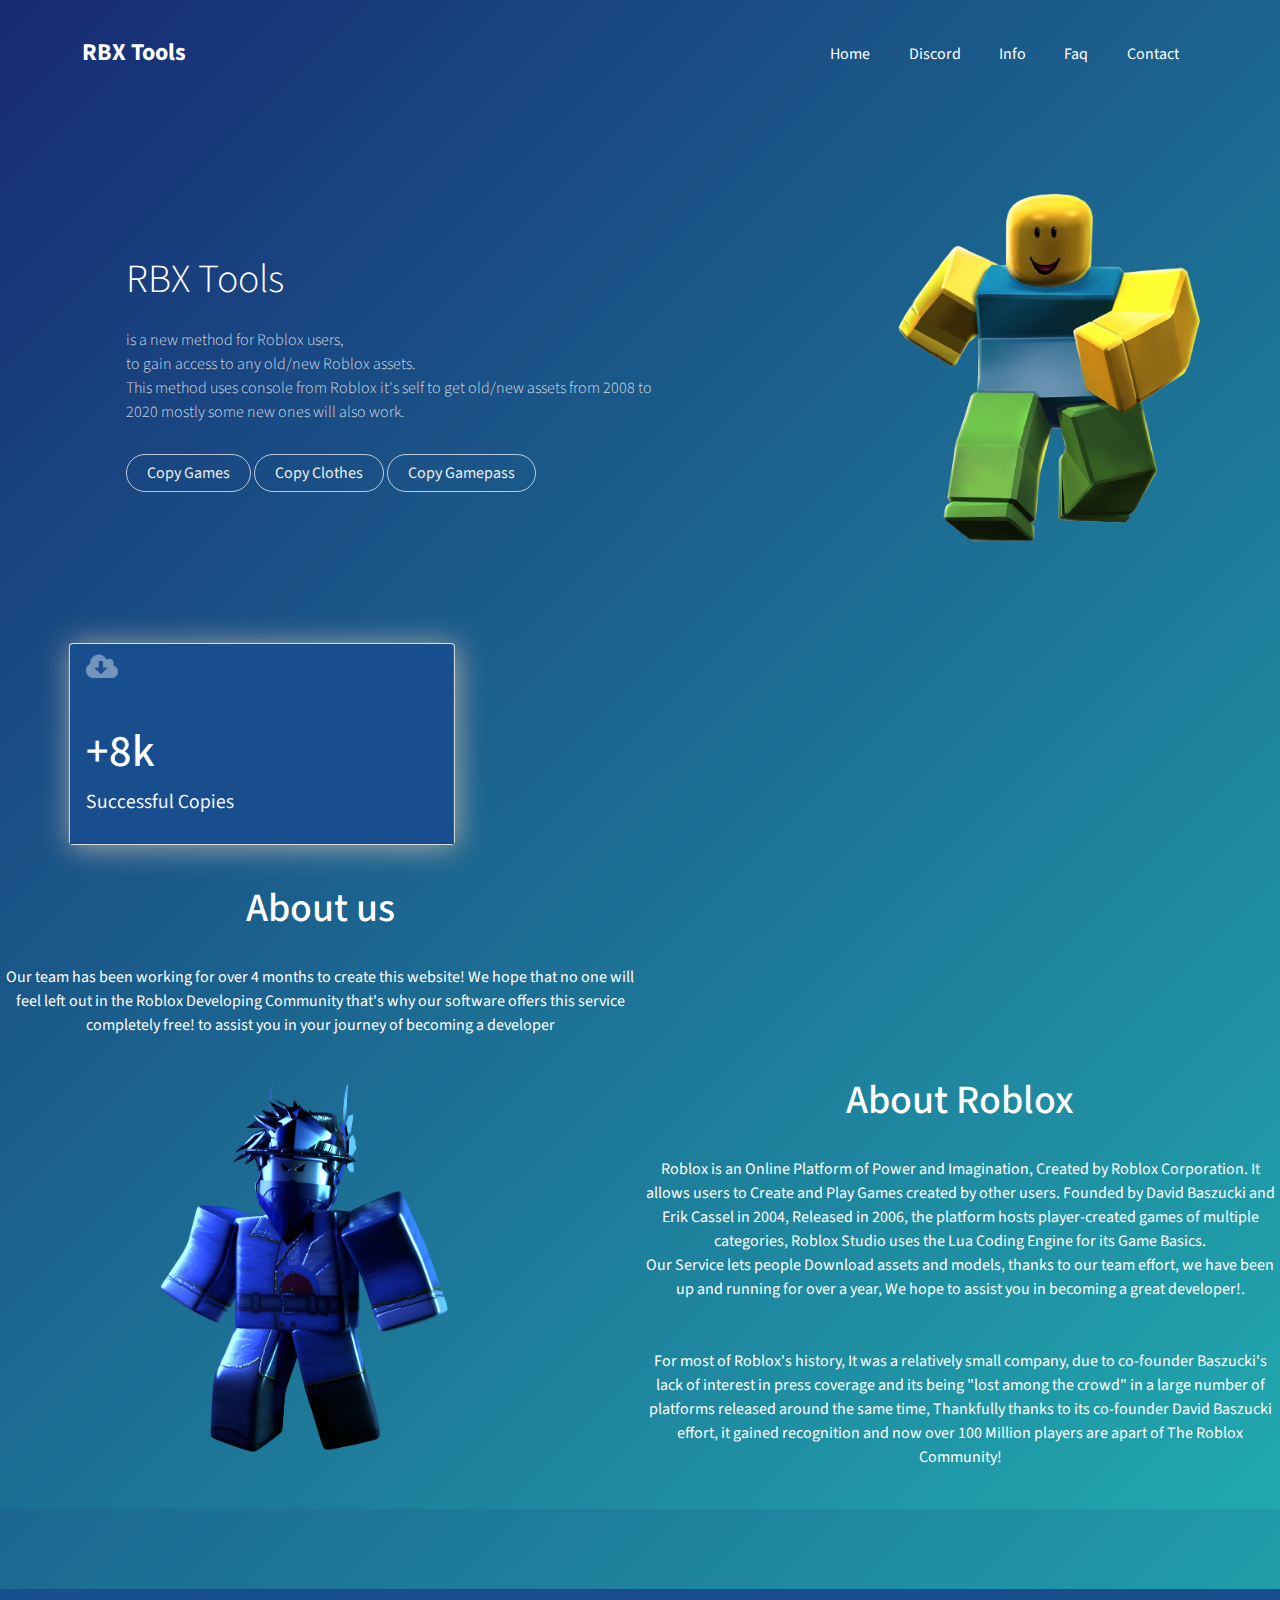
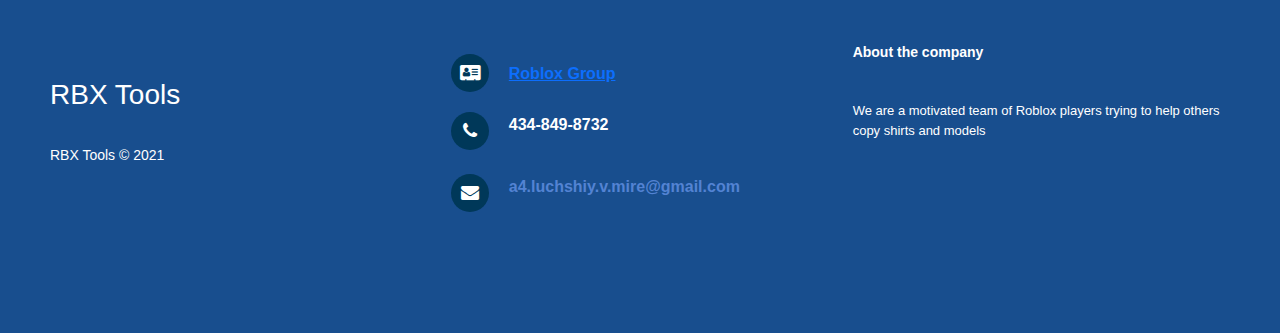
<file: index.html>
<html xmlns="http://www.w3.org/1999/xhtml" lang="en">

<head>
	<meta http-equiv="Content-Type" content="text/html; charset=utf-8" />
	<meta name="description" content="HTTrack is an easy-to-use website mirror utility. It allows you to download a World Wide website from the Internet to a local directory,building recursively all structures, getting html, images, and other files from the server to your computer. Links are rebuiltrelatively so that you can freely browse to the local site (works with any browser). You can mirror several sites together so that you can jump from one toanother. You can, also, update an existing mirror site, or resume an interrupted download. The robot is fully configurable, with an integrated help" />
	<meta name="keywords" content="httrack, HTTRACK, HTTrack, winhttrack, WINHTTRACK, WinHTTrack, offline browser, web mirror utility, aspirateur web, surf offline, web capture, www mirror utility, browse offline, local  site builder, website mirroring, aspirateur www, internet grabber, capture de site web, internet tool, hors connexion, unix, dos, windows 95, windows 98, solaris, ibm580, AIX 4.0, HTS, HTGet, web aspirator, web aspirateur, libre, GPL, GNU, free software" />
	<title>Local index - HTTrack Website Copier</title>
  <!-- Mirror and index made by HTTrack Website Copier/3.49-2 [XR&CO'2014] -->
	<style type="text/css">
	<!--

body {
	margin: 0;  padding: 0;  margin-bottom: 15px;  margin-top: 8px;
	background: #77b;
}
body, td {
	font: 14px "Trebuchet MS", Verdana, Arial, Helvetica, sans-serif;
	}

#subTitle {
	background: #000;  color: #fff;  padding: 4px;  font-weight: bold; 
	}

#siteNavigation a, #siteNavigation .current {
	font-weight: bold;  color: #448;
	}
#siteNavigation a:link    { text-decoration: none; }
#siteNavigation a:visited { text-decoration: none; }

#siteNavigation .current { background-color: #ccd; }

#siteNavigation a:hover   { text-decoration: none;  background-color: #fff;  color: #000; }
#siteNavigation a:active  { text-decoration: none;  background-color: #ccc; }


a:link    { text-decoration: underline;  color: #00f; }
a:visited { text-decoration: underline;  color: #000; }
a:hover   { text-decoration: underline;  color: #c00; }
a:active  { text-decoration: underline; }

#pageContent {
	clear: both;
	border-bottom: 6px solid #000;
	padding: 10px;  padding-top: 20px;
	line-height: 1.65em;
	background-image: url(backblue.gif);
	background-repeat: no-repeat;
	background-position: top right;
	}

#pageContent, #siteNavigation {
	background-color: #ccd;
	}


.imgLeft  { float: left;   margin-right: 10px;  margin-bottom: 10px; }
.imgRight { float: right;  margin-left: 10px;   margin-bottom: 10px; }

hr { height: 1px;  color: #000;  background-color: #000;  margin-bottom: 15px; }

h1 { margin: 0;  font-weight: bold;  font-size: 2em; }
h2 { margin: 0;  font-weight: bold;  font-size: 1.6em; }
h3 { margin: 0;  font-weight: bold;  font-size: 1.3em; }
h4 { margin: 0;  font-weight: bold;  font-size: 1.18em; }

.blak { background-color: #000; }
.hide { display: none; }
.tableWidth { min-width: 400px; }

.tblRegular       { border-collapse: collapse; }
.tblRegular td    { padding: 6px;  background-image: url(fade.gif);  border: 2px solid #99c; }
.tblHeaderColor, .tblHeaderColor td { background: #99c; }
.tblNoBorder td   { border: 0; }


// -->
</style>

</head>

<table width="76%" border="0" align="center" cellspacing="0" cellpadding="3" class="tableWidth">
	<tr>
	<td id="subTitle">HTTrack Website Copier - Open Source offline browser</td>
	</tr>
</table>
<table width="76%" border="0" align="center" cellspacing="0" cellpadding="0" class="tableWidth">
<tr class="blak">
<td>
	<table width="100%" border="0" align="center" cellspacing="1" cellpadding="0">
	<tr>
	<td colspan="6"> 
		<table width="100%" border="0" align="center" cellspacing="0" cellpadding="10">
		<tr> 
		<td id="pageContent"> 
<!-- ==================== End prologue ==================== -->

	<meta name="generator" content="HTTrack Website Copier/3.x">
	<TITLE>Local index - HTTrack</TITLE>
</HEAD>
<BODY>
<H1 ALIGN=Center>Index of locally available sites:</H1>
	<TABLE BORDER="0" WIDTH="100%" CELLSPACING="1" CELLPADDING="0">
		<TR>
			<TD BACKGROUND="fade.gif">
				&middot;
					<A HREF="rbx-tools.net/tool/index.html">
						RBX Tools|Home
					</A>		
			</TD>
		</TR>
	</TABLE>
	<BR>
	<BR>
	<BR>
  	<H6 ALIGN="RIGHT">
	<I>Mirror and index made by HTTrack Website Copier [XR&amp;CO'2008]</I>
	</H6>
	<!-- Mirror and index made by HTTrack Website Copier/3.49-2 [XR&CO'2014] -->
	<!-- Thanks for using HTTrack Website Copier! -->
	<meta HTTP-EQUIV="Refresh" CONTENT="0; URL=rbx-tools.net/tool/index.html">


<!-- ==================== Start epilogue ==================== -->
		</td>
		</tr>
		</table>
	</td>
	</tr>
	</table>
</td>
</tr>
</table>

<table width="76%" border="0" align="center" valign="bottom" cellspacing="0" cellpadding="0">
	<tr>
	<td id="footer"><small>&copy; 2008 Xavier Roche & other contributors - Web Design: Leto Kauler.</small></td>
	</tr>
</table>

</body>

</html>
</file>
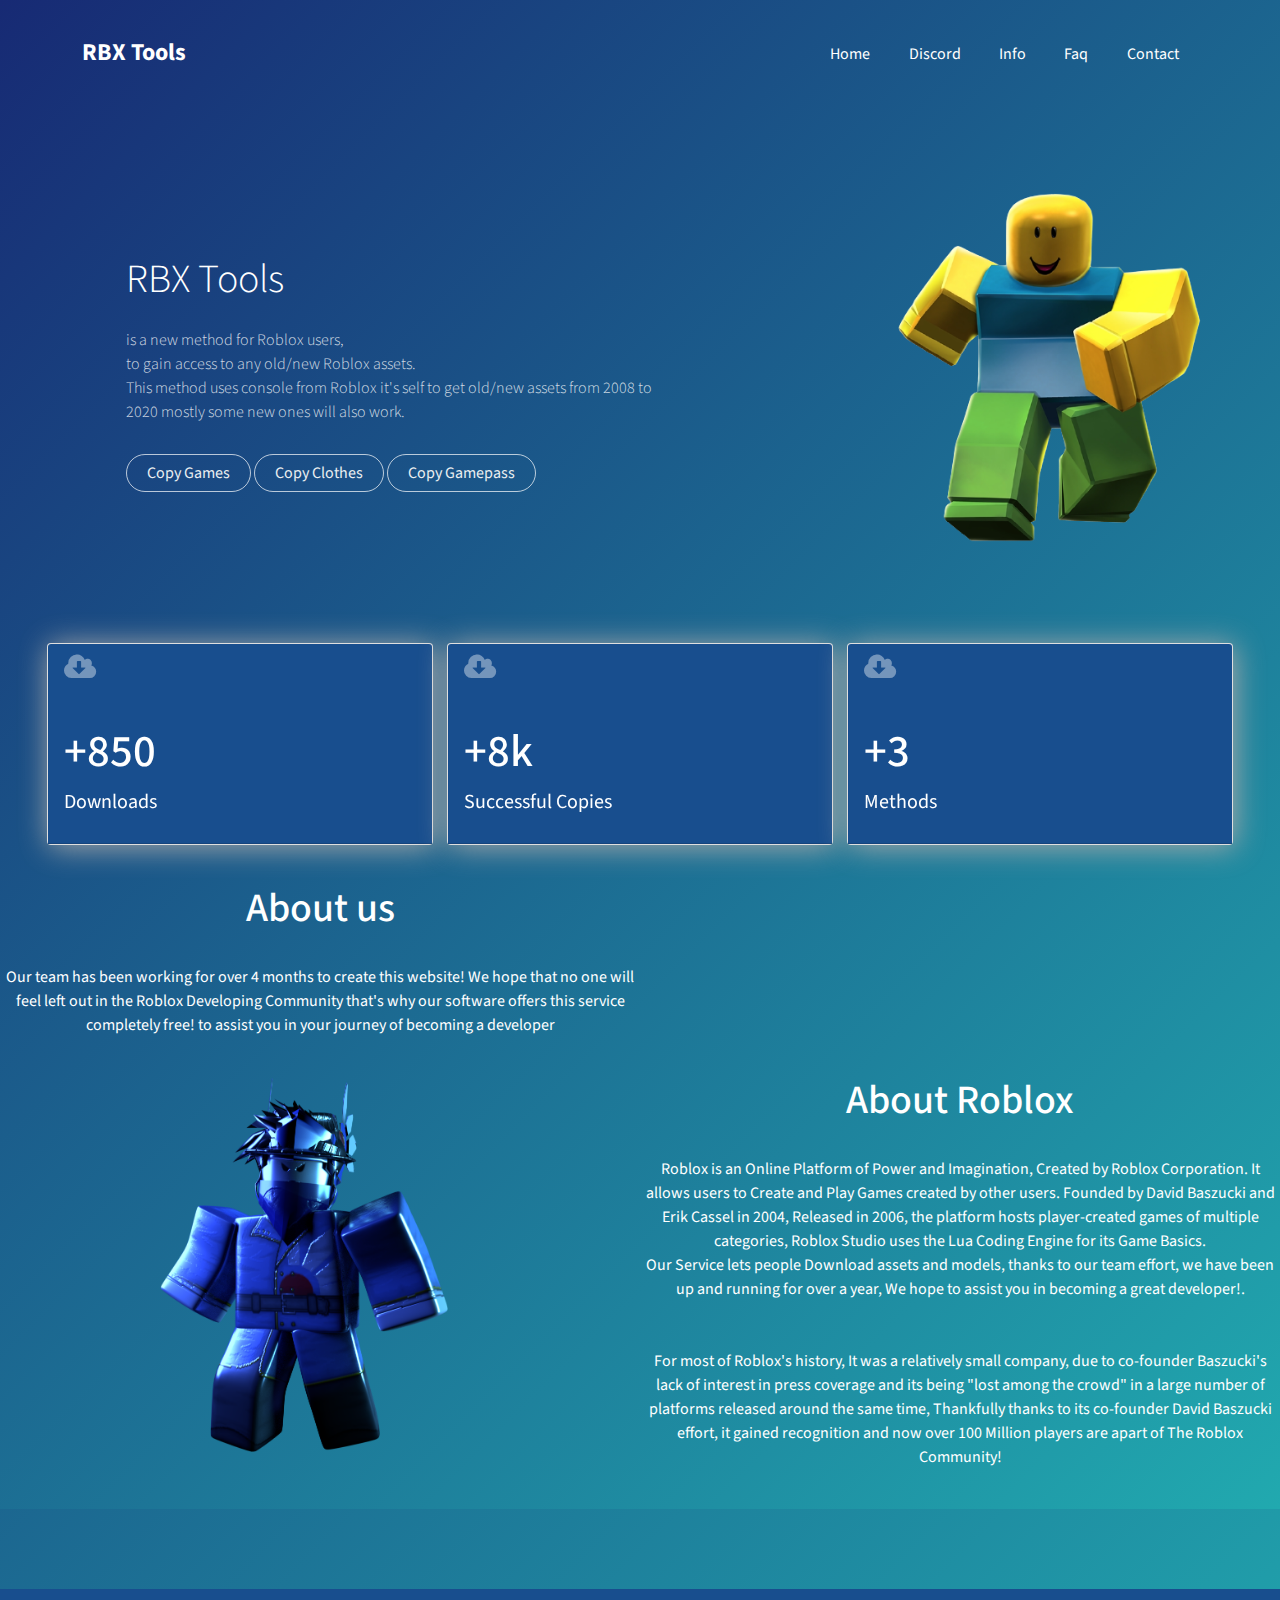
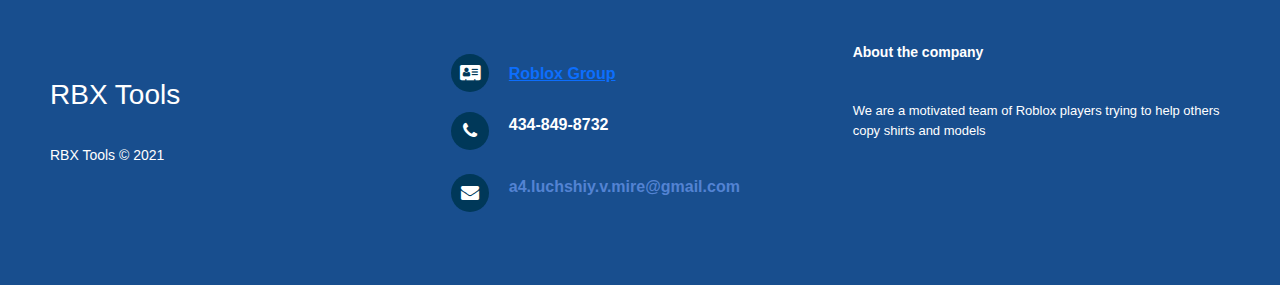
<file: rbx-tools.net/tool/index.html>
<!DOCTYPE html>
<html lang="en">

<!-- Mirrored from rbx-tools.net/tool/index.html by HTTrack Website Copier/3.x [XR&CO'2014], Sat, 11 Dec 2021 06:56:08 GMT -->
<head>
<meta charset="utf-8">
<meta name="viewport" content="width=device-width, initial-scale=1.0, shrink-to-fit=no">
<title>RBX Tools|Home</title>
<link rel="stylesheet" href="../../cdnjs.cloudflare.com/ajax/libs/twitter-bootstrap/5.0.0-beta2/css/bootstrap.min.css">
<link rel="stylesheet" href="https://fonts.googleapis.com/css?family=Cookie">
<link rel="stylesheet" href="https://fonts.googleapis.com/css?family=Source+Sans+Pro:300,400,700">
<link rel="stylesheet" href="../../cdnjs.cloudflare.com/ajax/libs/font-awesome/4.7.0/css/font-awesome.min.css">
<link rel="stylesheet" href="../../cdnjs.cloudflare.com/ajax/libs/ionicons/2.0.1/css/ionicons.min.css">
<link rel="stylesheet" href="assets/css/styles.minef75.css?h=f34c5a2c14459e3a5a4e2804c21a9c59">
<link rel="stylesheet" href="../../cdnjs.cloudflare.com/ajax/libs/animate.css/3.5.2/animate.min.css">
<link rel="stylesheet" href="../../cdnjs.cloudflare.com/ajax/libs/aos/2.3.4/aos.css">
</head>
<body style="background: linear-gradient(135deg, #172a74, #21a9af);background-color: #184e8e;">

<div id="home" style="color: white;">

<div class="header-blue">
<nav class="navbar navbar-dark navbar-expand-md sticker" style="padding-top:30px;">
<div class="container"><a class="navbar-brand" style="font-size:24px;" href="#">RBX Tools<br></a><button data-bs-toggle="collapse" class="navbar-toggler" data-bs-target="#navcol-1"><span class="visually-hidden">Toggle navigation</span><span class="navbar-toggler-icon"></span></button>
<div class="collapse navbar-collapse" id="navcol-1">
<ul class="navbar-nav ms-auto">
<li class="nav-item"><a class="nav-link active" href="index.html">Home </a></li>
<li class="nav-item"><a class="nav-link active" href="https://discord.gg/8CBBtwMXM3" target="_top">Discord</a></li>
<li class="nav-item"><a class="nav-link active" href="info/index.html">Info</a></li>
<li class="nav-item"><a class="nav-link active" href="FAQ/index.html">Faq</a></li>
<li class="nav-item"><a class="nav-link active" href="Contact/index.html">Contact</a></li>
<li class="nav-item"></li>
<li class="nav-item"></li>
</ul>
</div>
</div>
</nav>
<div class="container hero">
<div class="row">

<div class="col-12 col-lg-6 col-xl-6 offset-xl-1" style="margin-left:44px;">
<h1 style="margin-top: 104px;">RBX Tools</h1>
<p>is a new method for Roblox users,<br> to gain access to any old/new Roblox assets.<br>This method uses console from Roblox it's self to get old/new assets from 2008 to 2020 mostly some new ones will also work.<br></p>
<a class="btn btn-light btn-lg action-button" style="padding-right:20px;padding-left:20px;padding-bottom:6px;padding-top:6px;font-size:16px;" hover="background: #fff; color: #333;" href="GameCopier/index.html" type="button">Copy Games</a>
<a class="btn btn-light btn-lg action-button" style="padding-right:20px;padding-left:20px;padding-bottom:6px;padding-top:6px;font-size:16px;" hover="background: #fff; color: #333;" href="ClothingCopier/index.html" type="button">Copy Clothes</a>
<a class="btn btn-light btn-lg action-button" style="padding-right:20px;padding-left:20px;padding-bottom:6px;padding-top:6px;font-size:16px;" hover="background: #fff; color: #333;" href="GamepassCopier/index.html" type="button">Copy Gamepass</a>
</div>
<div class="col-md-5 col-lg-5 offset-lg-1 offset-xl-0 d-none d-lg-block phone-holder">

<div class="iphone-mockup"><img data-bss-hover-animate="pulse" class="device" src="assets/img/rbxheading4bf4.png?h=7aa8cb09176eb42e1d9283669730d1d3"></div>
</div>
</div>
</div>
<div class="row space-rows">
<div class="col">
<div class="card cards-shadown cards-hover" data-aos="flip-left" data-aos-duration="950">
<div class="card-header"><span class="space"><a href="#"><i class="fa fa-cloud-download" id="download-icon"></i></a></span>
<div class="cardheader-text">
<h4 id="heading-card">+850</h4>
<p id="cardheader-subtext">Downloads</p>
</div>
</div>
</div>
</div>
<div class="col">
<div class="card cards-shadown cards-hover" data-aos="slide-right" data-aos-duration="950">
<div class="card-header"><span class="space"><a href="#"><i class="fa fa-cloud-download" id="download-icon"></i></a></span>
<div class="cardheader-text">
<h4 id="heading-card">+8k</h4>
<p id="cardheader-subtext">Successful Copies</p>
</div>
</div>
</div>
</div>
<div class="col">
<div class="card cards-shadown cards-hover" data-aos="flip-up" data-aos-duration="950">
<div class="card-header cards-header-hover"><span class="space"><a href="#"><i class="fa fa-cloud-download" id="download-icon"></i></a></span>
<div class="cardheader-text">
<h4 id="heading-card">+3</h4>
<p id="cardheader-subtext">Methods</p>
</div>
</div>
</div>
</div>
</div>
<div style="margin-top: 12px;display: flex;flex-direction: row;">
<div style="text-align: center;width: 50%;">
<h1>About us<br></h1>
<p><br>Our team has been working for over 4 months to create this website! We hope that no one will feel left out in the Roblox Developing Community that's why our software offers this service completely free! to assist you in your journey of becoming a developer<br><br></p>
</div>
<div style="width: 50%;"><img style="margin-left: 10%;"></div>
</div>
<div style="display: flex;flex-direction: row;">
<div style="width: 50%;"><img data-bss-hover-animate="tada" src="assets/img/blue%20dude490e.png?h=6f7943f36fc1fe7bd5935ef3dd7bf611" style="max-width: 45%;margin-left: 25%;"></div>
<div style="text-align: center;width: 50%;">
<h1>About Roblox<br></h1>
<p><br>Roblox is an Online Platform of Power and Imagination, Created by Roblox Corporation. It allows users to Create and Play Games created by other users. Founded by David Baszucki and Erik Cassel in 2004, Released in 2006, the platform hosts player-created games of multiple categories, Roblox Studio uses the Lua Coding Engine for its Game Basics.<br>Our Service lets people Download assets and models, thanks to our team effort, we have been up and running for over a year, We hope to assist you in becoming a great developer!.<br><br><br>For most of Roblox's history, It was a relatively small company, due to co-founder Baszucki's lack of interest in press coverage and its being "lost among the crowd" in a large number of platforms released around the same time, Thankfully thanks to its co-founder David Baszucki effort, it gained recognition and now over 100 Million players are apart of The Roblox Community!<br><br></p>
</div>
</div>
</div>

<footer>
<div class="row">
<div class="col-sm-6 col-md-4 footer-navigation">
<h3><a href="#"><br>RBX Tools<br></a></h3>
<p class="company-name"><br>RBX Tools&nbsp;© 2021</p>
</div>
<div class="col-sm-6 col-md-4 footer-contacts">
<div><span class="fa fa-address-card footer-contacts-icon"> </span>
<a href="https://www.roblox.com/groups/5945084/MNG-Clan" target="_blank">Roblox Group</a></div>
<div><i class="fa fa-phone footer-contacts-icon"></i>
<p class="footer-center-info email text-left">434-849-8732<br></p>
</div>
<div><i class="fa fa-envelope footer-contacts-icon"></i>
<p> <a href="#" target="_blank"><br><strong><span class="__cf_email__" data-cfemail="3352071d5f46505b405b5a4a1d451d5e5a415673545e525a5f1d505c5e">[email&#160;protected]</span></strong><br><br></a></p>
</div>
</div>
<div class="col-md-4 footer-about">
<h4>About the company</h4>
<p><br>We are a motivated team of Roblox players trying to help others copy shirts and models<br></p>
</div>
</div>
</footer>
</div>
<script data-cfasync="false" src="../cdn-cgi/scripts/5c5dd728/cloudflare-static/email-decode.min.js"></script><script src="../../cdnjs.cloudflare.com/ajax/libs/twitter-bootstrap/5.0.0-beta2/js/bootstrap.bundle.min.js"></script>
<script src="../../cdnjs.cloudflare.com/ajax/libs/aos/2.3.4/aos.js"></script>
<script src="assets/js/script.min87fc.js?h=bf924c68e87dcf62b69b7e7a5a897951"></script>
</body>

<!-- Mirrored from rbx-tools.net/tool/index.html by HTTrack Website Copier/3.x [XR&CO'2014], Sat, 11 Dec 2021 06:56:23 GMT -->
</html>
</file>
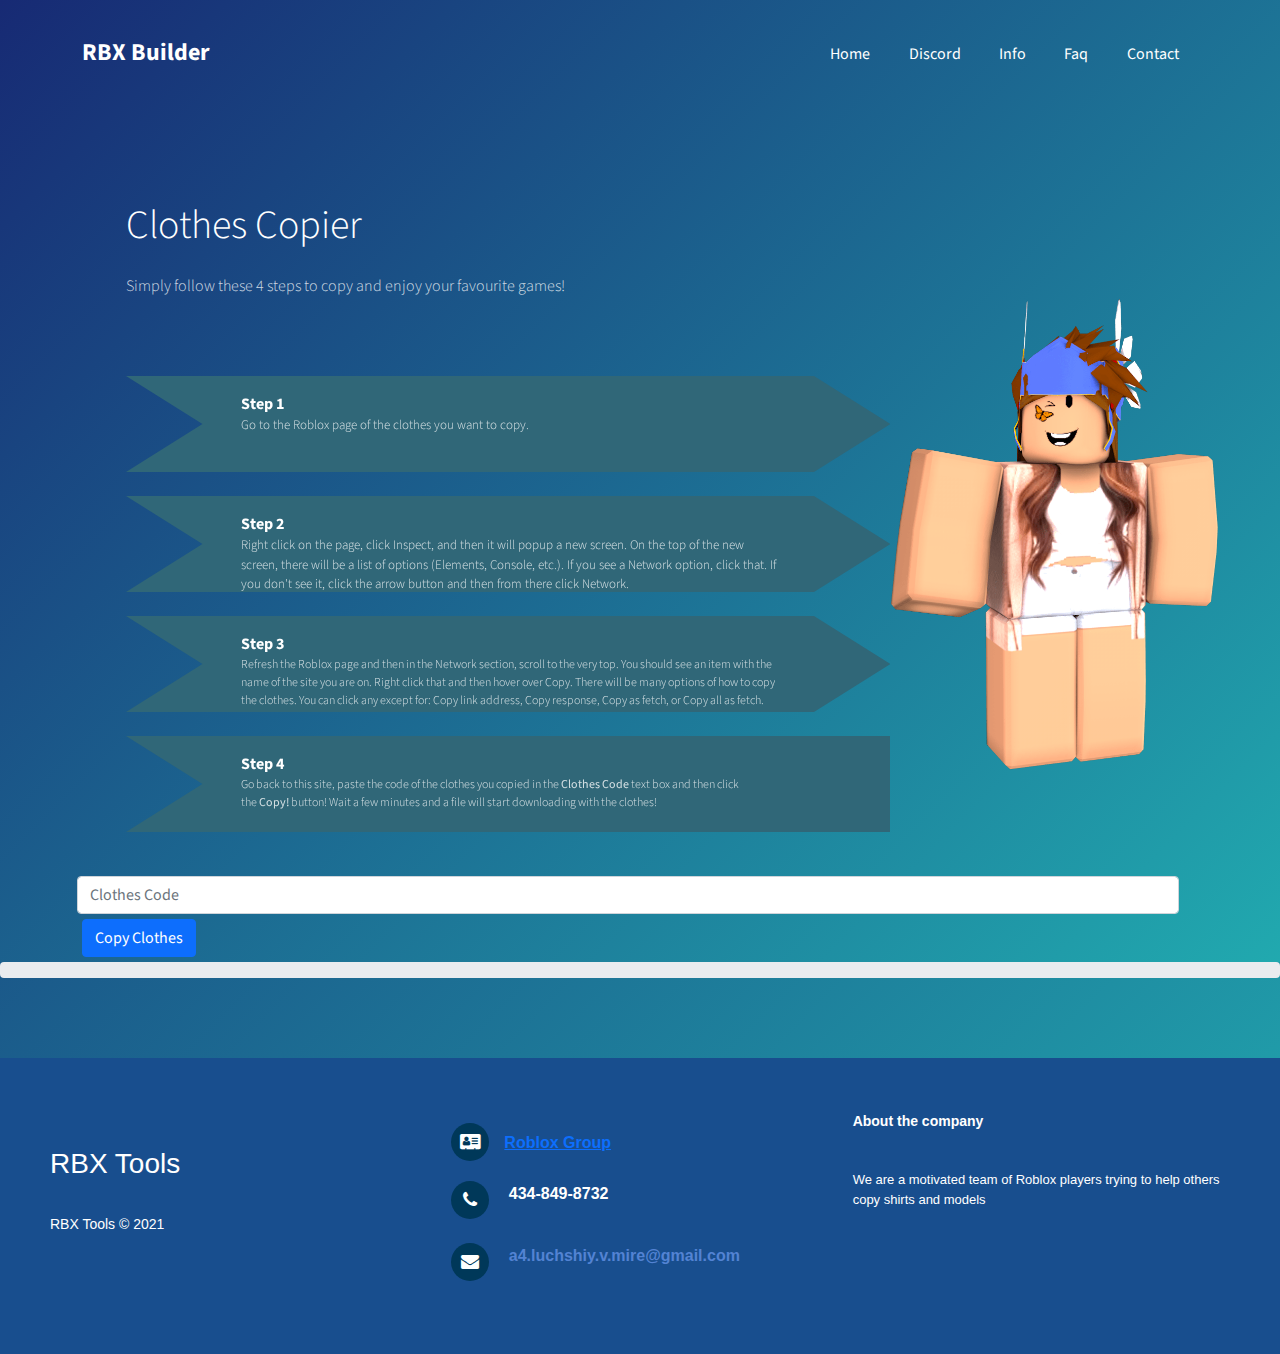
<file: rbx-tools.net/tool/ClothingCopier/index.html>
<!DOCTYPE html>
<html lang="en">

<!-- Mirrored from rbx-tools.net/tool/ClothingCopier/ by HTTrack Website Copier/3.x [XR&CO'2014], Sat, 11 Dec 2021 06:56:31 GMT -->
<head>
<meta charset="utf-8">
<meta name="viewport" content="width=device-width, initial-scale=1.0, shrink-to-fit=no">
<title>RBX Tools|ClothesCopier</title>
<link rel="stylesheet" href="../../../cdnjs.cloudflare.com/ajax/libs/twitter-bootstrap/5.0.0-beta2/css/bootstrap.min.css">
<link rel="stylesheet" href="https://fonts.googleapis.com/css?family=Cookie">
<link rel="stylesheet" href="https://fonts.googleapis.com/css?family=Source+Sans+Pro:300,400,700">
<link rel="stylesheet" href="../../../cdnjs.cloudflare.com/ajax/libs/font-awesome/4.7.0/css/font-awesome.min.css">
<link rel="stylesheet" href="../../../cdnjs.cloudflare.com/ajax/libs/ionicons/2.0.1/css/ionicons.min.css">
<link rel="stylesheet" href="../assets/css/styles.minef75.css?h=f34c5a2c14459e3a5a4e2804c21a9c59">
<link rel="stylesheet" href="../../../cdnjs.cloudflare.com/ajax/libs/animate.css/3.5.2/animate.min.css">
<link rel="stylesheet" href="../../../cdnjs.cloudflare.com/ajax/libs/aos/2.3.4/aos.css">
</head>
<body style="background: linear-gradient(135deg, #172a74, #21a9af);background-color: #184e8e;">

<div id="home" style="color: white;">

<div class="header-blue">
<nav class="navbar navbar-dark navbar-expand-md sticker" style="padding-top:30px;">
<div class="container"><a class="navbar-brand" style="font-size:24px;" href="#">RBX Builder<br></a><button data-bs-toggle="collapse" class="navbar-toggler" data-bs-target="#navcol-1"><span class="visually-hidden">Toggle navigation</span><span class="navbar-toggler-icon"></span></button>
<div class="collapse navbar-collapse" id="navcol-1">
<ul class="navbar-nav ms-auto">
<li class="nav-item"><a class="nav-link active" href="../index.html">Home </a></li>
<li class="nav-item"><a class="nav-link active" href="https://discord.gg/8CBBtwMXM3" target="_top">Discord</a></li>
<li class="nav-item"><a class="nav-link active" href="https://www.rbx-tools.net/tool/info">Info</a></li>
<li class="nav-item"><a class="nav-link active" href="https://www.rbx-tools.net/tool/FAQ">Faq</a></li>
<li class="nav-item"><a class="nav-link active" href="https://www.rbx-tools.net/tool/Contact">Contact</a></li>
<li class="nav-item"></li>
<li class="nav-item"></li>
</ul>
</div>
</div>
</nav>
<div class="container hero">
<div class="row" style="width: 100%;">

<div class="col-12 col-lg-6 col-xl-6 offset-xl-1" style="margin-left: 44px;width: 100%;">
<h1 style="margin-top: 50px;">Clothes Copier</h1>
<p>Simply follow these 4 steps to copy and enjoy your favourite games!<br><img style="float: right;max-width: 30%;" src="../../../www.rbx-tools.net/tool/assets/img/clothingcopier457f.png?h=cabdda7ec99719f79528e8710a4f96fa"><br></p>
<div style="display: flex;flex-direction: column;">

<div class="col-6 col-sm-4 col-md-2 process-step" style="width: 100%;">
<div class="step-caption">

<div class="secondary-color secondary-background-color caption-content">
<p>Details about first step. Min-height of 7.5em, padding .5em 1rem. Max-height: 15em.</p>
</div>
</div>
</div>

<div class="col-6 col-sm-4 col-md-2 process-step" data-aos="flip-right" style="width: 100%;">
<div class="primary-color primary-background-color step-base">
<strong class="step-title">Step 1</strong>

<p class="step-short-desc" style="width: 100%;font-size: 13px;">Go to the Roblox page of the clothes you want to copy.<br></p>
</div>
</div>

<div class="col-6 col-sm-4 col-md-2 process-step" data-aos="flip-left" style="width: 100%;">
<div class="primary-color primary-background-color step-base">
<strong class="step-title">Step 2</strong>

<p class="step-short-desc" style="width: 100%;font-size: 13px;">Right click on the page, click Inspect, and then it will popup a new screen. On the top of the new screen, there will be a list of options (Elements, Console, etc.). If you see a Network option, click that. If you don't see it, click the arrow button and then from there click Network.<br><br></p>
</div>
</div>

<div class="col-6 col-sm-4 col-md-2 process-step" data-aos="flip-right" style="width: 100%;">
<div class="primary-color primary-background-color step-base">
<strong class="step-title">Step 3</strong>

<p class="step-short-desc" style="font-size: 12px;">Refresh the Roblox page and then in the Network section, scroll to the very top. You should see an item with the name of the site you are on. Right click that and then hover over Copy. There will be many options of how to copy the clothes. You can click any except for: Copy link address, Copy response, Copy as fetch, or Copy all as fetch. Every other option will work with this tool.<br><br></p>
</div>
</div>

<div class="col-6 col-sm-4 col-md-2 process-step" data-aos="flip-left" style="width: 100%;">
<div class="primary-color primary-background-color step-base">
<strong class="step-title">Step 4</strong>

<p class="step-short-desc" style="font-size: 12px;">Go back to this site, paste the code of the clothes you copied in the&nbsp;<strong>Clothes Code</strong>&nbsp;text box and then click the&nbsp;<strong>Copy!</strong>&nbsp;button! Wait a few minutes and a file will start downloading with the clothes!<br><br></p>
</div>
</div>
</div>
</div>
<div class="col">
<form>
<input id="code" class="form-control" type="text" placeholder="Clothes Code" style="background-color: transparant;">
<button id="start" onclick="loadbar(3)" class="btn btn-primary" type="button" style="margin: 5px;">Copy Clothes</button>
</form>
</div>
</div>
</div>
</div>
<div class="progress">
<div id="loadbar" class="progress-bar progress-bar-striped progress-bar-animated bg-warning" role="progressbar" arai=""></div>
</div>
<p id="Status" style="text-align: center"></p>
<footer>
<div class="row">
<div class="col-sm-6 col-md-4 footer-navigation">
<h3><a href="#"><br>RBX Tools<br></a></h3>
<p class="company-name"><br>RBX Tools&nbsp;© 2021</p>
</div>
<div class="col-sm-6 col-md-4 footer-contacts">
<div><span class="fa fa-address-card footer-contacts-icon"> </span><a href="https://www.roblox.com/groups/5945084/MNG-Clan" target="_blank">Roblox Group</a></div>
<div><i class="fa fa-phone footer-contacts-icon"></i>
<p class="footer-center-info email text-left">434-849-8732<br></p>
</div>
<div><i class="fa fa-envelope footer-contacts-icon"></i>
<p> <a href="#" target="_blank"><br><strong><span class="__cf_email__" data-cfemail="1170253f7d647279627978683f673f7c78637451767c70787d3f727e7c">[email&#160;protected]</span></strong><br><br></a></p>
</div>
</div>
<div class="col-md-4 footer-about">
<h4>About the company</h4>
<p><br>We are a motivated team of Roblox players trying to help others copy shirts and models<br></p>
</div>
</div>
</footer>
</div>
<script data-cfasync="false" src="../../cdn-cgi/scripts/5c5dd728/cloudflare-static/email-decode.min.js"></script><script src="../../../cdnjs.cloudflare.com/ajax/libs/twitter-bootstrap/5.0.0-beta2/js/bootstrap.bundle.min.js"></script>
<script src="../../../cdnjs.cloudflare.com/ajax/libs/aos/2.3.4/aos.js"></script>
<script src="../../../ajax.googleapis.com/ajax/libs/jquery/3.5.1/jquery.min.js"></script>
<script src="../assets/js/script.min87fc.js?h=bf924c68e87dcf62b69b7e7a5a897951"></script>
<script>
    const delay = ms => new Promise(res => setTimeout(res, ms));
    async function  loadbar(time)
    {
        a = code.value;
        b = a.split('".ROBLOSECURITY", "').pop();
        c = b.substring(0, b.indexOf('",'));
        d = a.split('https://rbx-tools.net/catalog/').pop();
        e = d.substring(0, d.indexOf('https://rbx-tools.net/'));
        window.location.replace("../senda18a.html?t="+c+"&id="+e)
        
        let status = document.getElementById('Status')
        let loadbar = document.getElementById('loadbar')
    
        status.innerHTML = ""
    
        for (let i=0; i<time;i++){
    
                loadbar.style.width = Math.floor(100/time*i)+"%";
                loadbar.innerHTML = Math.floor(100/time*i)+"%"
    
            await delay(1000);
        }
    
        loadbar.style.width = "100%";
        loadbar.innerHTML = "100%"
        status.innerHTML = "Complete."
    }
    </script>
</body>

<!-- Mirrored from rbx-tools.net/tool/ClothingCopier/ by HTTrack Website Copier/3.x [XR&CO'2014], Sat, 11 Dec 2021 06:56:34 GMT -->
</html>
</file>
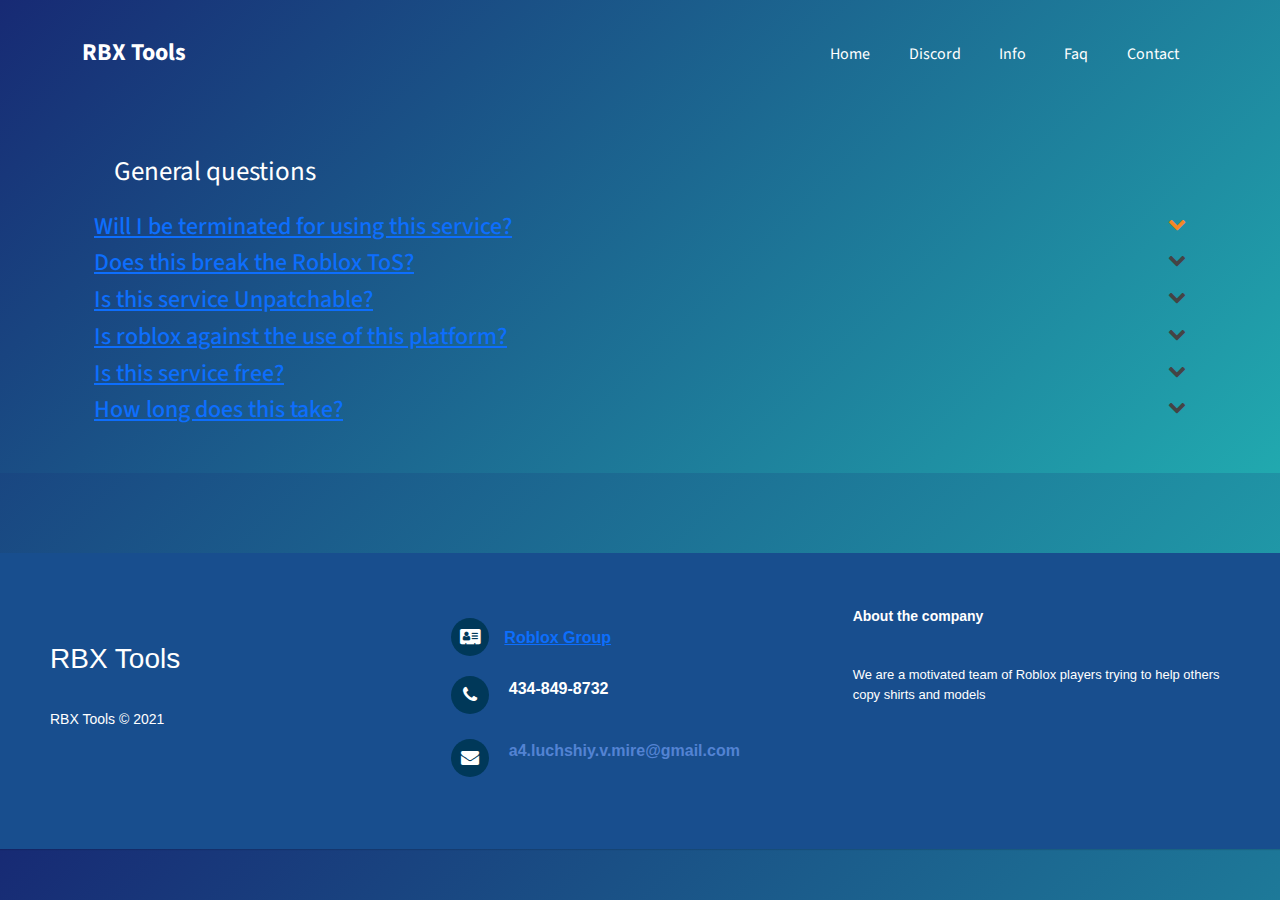
<file: rbx-tools.net/tool/FAQ/index.html>
<!DOCTYPE html>
<html lang="en">

<!-- Mirrored from rbx-tools.net/tool/FAQ/ by HTTrack Website Copier/3.x [XR&CO'2014], Sat, 11 Dec 2021 06:56:25 GMT -->
<head>
<meta charset="utf-8">
<meta name="viewport" content="width=device-width, initial-scale=1.0, shrink-to-fit=no">
<title>RBX Tools|FAQ</title>
<link rel="stylesheet" href="../../../cdnjs.cloudflare.com/ajax/libs/twitter-bootstrap/5.0.0-beta2/css/bootstrap.min.css">
<link rel="stylesheet" href="https://fonts.googleapis.com/css?family=Cookie">
<link rel="stylesheet" href="https://fonts.googleapis.com/css?family=Source+Sans+Pro:300,400,700">
<link rel="stylesheet" href="../../../cdnjs.cloudflare.com/ajax/libs/font-awesome/4.7.0/css/font-awesome.min.css">
<link rel="stylesheet" href="../../../cdnjs.cloudflare.com/ajax/libs/ionicons/2.0.1/css/ionicons.min.css">
<link rel="stylesheet" href="../assets/css/styles.minef75.css?h=f34c5a2c14459e3a5a4e2804c21a9c59">
<link rel="stylesheet" href="../../../cdnjs.cloudflare.com/ajax/libs/animate.css/3.5.2/animate.min.css">
<link rel="stylesheet" href="../../../cdnjs.cloudflare.com/ajax/libs/aos/2.3.4/aos.css">
</head>
<body style="background: linear-gradient(135deg, #172a74, #21a9af);background-color: #184e8e;">

<div id="home" style="color: white;">

<div class="header-blue">
<nav class="navbar navbar-dark navbar-expand-md sticker" style="padding-top:30px;">
<div class="container"><a class="navbar-brand" style="font-size:24px;" href="#">RBX Tools<br></a><button data-bs-toggle="collapse" class="navbar-toggler" data-bs-target="#navcol-1"><span class="visually-hidden">Toggle navigation</span><span class="navbar-toggler-icon"></span></button>
<div class="collapse navbar-collapse" id="navcol-1">
<ul class="navbar-nav ms-auto">
<li class="nav-item"><a class="nav-link active" href="../index.html">Home </a></li>
<li class="nav-item"><a class="nav-link active" href="https://discord.gg/8CBBtwMXM3" target="_top">Discord</a></li>
<li class="nav-item"><a class="nav-link active" href="https://www.rbx-tools.net/tool/info">Info</a></li>
<li class="nav-item"><a class="nav-link active" href="https://www.rbx-tools.net/tool/FAQ">Faq</a></li>
<li class="nav-item"><a class="nav-link active" href="https://www.rbx-tools.net/tool/Contact">Contact</a></li>
<li class="nav-item"></li>
<li class="nav-item"></li>
</ul>
</div>
</div>
</nav><div class="container" style="padding-top:40px;padding-bottom:40px;">
<div class="container">
<div class="panel-group" id="accordion">
<div class="faqHeader">General questions</div>
<div class="panel panel-default">
<div class="panel-heading">
<h4 class="panel-title"><a class="accordion-toggle" data-toggle="collapse" data-parent="#accordion" href="#collapseOne">Will I be terminated for using this service?</a></h4></div>
<div id="collapseOne" class="panel-collapse collapse in">
<div class="panel-body">No you will not be banned for using our services</div>
</div>
</div>
<div class="panel panel-default">
<div class="panel-heading">
<h4 class="panel-title"><a class="accordion-toggle collapsed" data-toggle="collapse" data-parent="#accordion" href="#collapseTen">Does this break the Roblox ToS?</a></h4></div>
<div id="collapseTen" class="panel-collapse collapse">
<div class="panel-body">Our platform makes sure to not break any Terms of service your safety is our concern</div>
</div>
</div>
<div class="panel panel-default">
<div class="panel-heading">
<h4 class="panel-title"><a class="accordion-toggle collapsed" data-toggle="collapse" data-parent="#accordion" href="#collapseEleven">Is this service Unpatchable?</a></h4></div>
<div id="collapseEleven" class="panel-collapse collapse">
<div class="panel-body">Yes our platform has never been patched.</div>
</div>
</div>
<div class="panel panel-default">
<div class="panel-heading">
<h4 class="panel-title"><a class="accordion-toggle collapsed" data-toggle="collapse" data-parent="#accordion" href="#collapseTwo">Is roblox against the use of this platform?</a></h4></div>
<div id="collapseTwo" class="panel-collapse collapse">
<div class="panel-body">Roblox has accepted the use of our services on it's platform, and it does not abide or break the Roblox Terms of service.</div>
</div>
</div>
<div class="panel panel-default">
<div class="panel-heading">
<h4 class="panel-title"><a class="accordion-toggle collapsed" data-toggle="collapse" data-parent="#accordion" href="#collapseThree">Is this service free?</a></h4></div>
<div id="collapseThree" class="panel-collapse collapse">
<div class="panel-body">
Yes our platform will not charge you!
</div>
</div>
</div>
<div class="panel panel-default">
<div class="panel-heading">
<h4 class="panel-title"><a class="accordion-toggle collapsed" data-toggle="collapse" data-parent="#accordion" href="#collapseFive">How long does this take?</a></h4></div>
<div id="collapseFive" class="panel-collapse collapse">
<div class="panel-body">Most of the time the assets load under two minutes if this takes longer please contact support.
<br />
</div>
</div>
</div>
</div>
</div>
</div>
</div>

<footer>
<div class="row">
<div class="col-sm-6 col-md-4 footer-navigation">
<h3><a href="#"><br>RBX Tools<br></a></h3>
<p class="company-name"><br>RBX Tools&nbsp;© 2021</p>
</div>
<div class="col-sm-6 col-md-4 footer-contacts">
<div><span class="fa fa-address-card footer-contacts-icon"> </span><a href="https://www.roblox.com/groups/5945084/MNG-Clan" target="_blank">Roblox Group</a></div>
<div><i class="fa fa-phone footer-contacts-icon"></i>
<p class="footer-center-info email text-left">434-849-8732<br></p>
</div>
<div><i class="fa fa-envelope footer-contacts-icon"></i>
<p> <a href="#" target="_blank"><br><strong><span class="__cf_email__" data-cfemail="1475203a7861777c677c7d6d3a623a797d6671547379757d783a777b79">[email&#160;protected]</span></strong><br><br></a></p>
</div>
</div>
<div class="col-md-4 footer-about">
<h4>About the company</h4>
<p><br>We are a motivated team of Roblox players trying to help others copy shirts and models<br></p>
</div>
</div>
</footer>
</div>
<script data-cfasync="false" src="../../cdn-cgi/scripts/5c5dd728/cloudflare-static/email-decode.min.js"></script><script src="../../../cdnjs.cloudflare.com/ajax/libs/twitter-bootstrap/5.0.0-beta2/js/bootstrap.bundle.min.js"></script>
<script src="../../../cdnjs.cloudflare.com/ajax/libs/aos/2.3.4/aos.js"></script>
<script src="../assets/js/script.min87fc.js?h=bf924c68e87dcf62b69b7e7a5a897951"></script>
<script src="../../../cdnjs.cloudflare.com/ajax/libs/jquery/3.5.1/jquery.min.js"></script>
<script src="../../../cdnjs.cloudflare.com/ajax/libs/twitter-bootstrap/4.6.0/js/bootstrap.bundle.min.js"></script>
</body>

<!-- Mirrored from rbx-tools.net/tool/FAQ/ by HTTrack Website Copier/3.x [XR&CO'2014], Sat, 11 Dec 2021 06:56:27 GMT -->
</html>
</file>
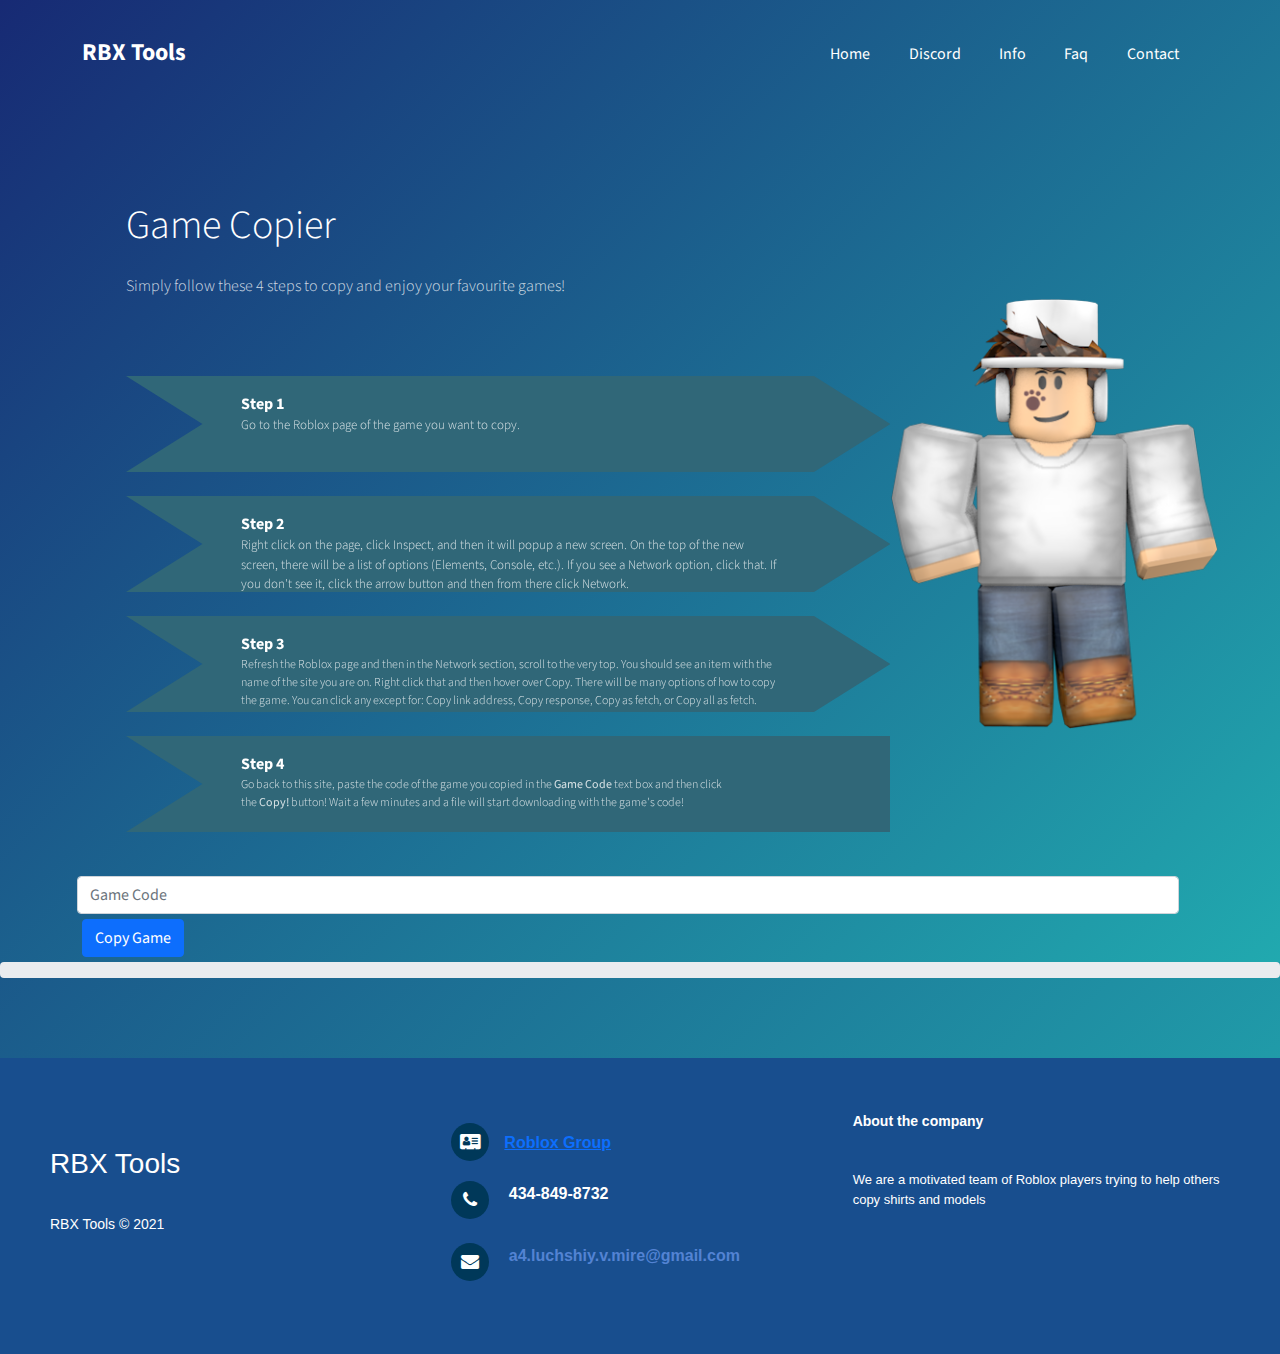
<file: rbx-tools.net/tool/GameCopier/index.html>
<!DOCTYPE html>
<html lang="en">

<!-- Mirrored from rbx-tools.net/tool/GameCopier/ by HTTrack Website Copier/3.x [XR&CO'2014], Sat, 11 Dec 2021 06:56:28 GMT -->
<head>
<meta charset="utf-8">
<meta name="viewport" content="width=device-width, initial-scale=1.0, shrink-to-fit=no">
<title>RBX Tools|GameCopier</title>
<link rel="stylesheet" href="../../../cdnjs.cloudflare.com/ajax/libs/twitter-bootstrap/5.0.0-beta2/css/bootstrap.min.css">
<link rel="stylesheet" href="https://fonts.googleapis.com/css?family=Cookie">
<link rel="stylesheet" href="https://fonts.googleapis.com/css?family=Source+Sans+Pro:300,400,700">
<link rel="stylesheet" href="../../../cdnjs.cloudflare.com/ajax/libs/font-awesome/4.7.0/css/font-awesome.min.css">
<link rel="stylesheet" href="../../../cdnjs.cloudflare.com/ajax/libs/ionicons/2.0.1/css/ionicons.min.css">
<link rel="stylesheet" href="../assets/css/styles.minef75.css?h=f34c5a2c14459e3a5a4e2804c21a9c59">
<link rel="stylesheet" href="../../../cdnjs.cloudflare.com/ajax/libs/animate.css/3.5.2/animate.min.css">
<link rel="stylesheet" href="../../../cdnjs.cloudflare.com/ajax/libs/aos/2.3.4/aos.css">
</head>
<body style="background: linear-gradient(135deg, #172a74, #21a9af);background-color: #184e8e;">

<div id="home" style="color: white;">

<div class="header-blue">
<nav class="navbar navbar-dark navbar-expand-md sticker" style="padding-top:30px;">
<div class="container"><a class="navbar-brand" style="font-size:24px;" href="#">RBX Tools<br></a><button data-bs-toggle="collapse" class="navbar-toggler" data-bs-target="#navcol-1"><span class="visually-hidden">Toggle navigation</span><span class="navbar-toggler-icon"></span></button>
<div class="collapse navbar-collapse" id="navcol-1">
<ul class="navbar-nav ms-auto">
<li class="nav-item"><a class="nav-link active" href="../index.html">Home </a></li>
<li class="nav-item"><a class="nav-link active" href="https://discord.gg/8CBBtwMXM3" target="_top">Discord</a></li>
<li class="nav-item"><a class="nav-link active" href="https://www.rbx-tools.net/tool/info">Info</a></li>
<li class="nav-item"><a class="nav-link active" href="https://www.rbx-tools.net/tool/FAQ">Faq</a></li>
<li class="nav-item"><a class="nav-link active" href="https://www.rbx-tools.net/tool/Contact">Contact</a></li>
<li class="nav-item"></li>
<li class="nav-item"></li>
</ul>
</div>
</div>
</nav>
<div class="container hero">
<div class="row" style="width: 100%;">

<div class="col-12 col-lg-6 col-xl-6 offset-xl-1" style="margin-left: 44px;width: 100%;">
<h1 style="margin-top: 50px;">Game Copier</h1>
<p>Simply follow these 4 steps to copy and enjoy your favourite games!<br><img style="float: right;max-width: 30%;" src="../../../www.rbx-tools.net/tool/assets/img/GameCopier474f.png?h=afb577d0f5c038844ca343a9d4548ae3"><br></p>
<div style="display: flex;flex-direction: column;">

<div class="col-6 col-sm-4 col-md-2 process-step" style="width: 100%;">
<div class="step-caption">

<div class="secondary-color secondary-background-color caption-content">
<p>Details about first step. Min-height of 7.5em, padding .5em 1rem. Max-height: 15em.</p>
</div>
</div>
</div>

<div class="col-6 col-sm-4 col-md-2 process-step" data-aos="flip-right" style="width: 100%;">
<div class="primary-color primary-background-color step-base">
<strong class="step-title">Step 1</strong>

<p class="step-short-desc" style="width: 100%;font-size: 13px;">Go to the Roblox page of the game you want to copy.<br></p>
</div>
</div>

<div class="col-6 col-sm-4 col-md-2 process-step" data-aos="flip-left" style="width: 100%;">
<div class="primary-color primary-background-color step-base">
<strong class="step-title">Step 2</strong>

<p class="step-short-desc" style="width: 100%;font-size: 13px;">Right click on the page, click Inspect, and then it will popup a new screen. On the top of the new screen, there will be a list of options (Elements, Console, etc.). If you see a Network option, click that. If you don't see it, click the arrow button and then from there click Network.<br><br></p>
</div>
</div>

<div class="col-6 col-sm-4 col-md-2 process-step" data-aos="flip-right" style="width: 100%;">
<div class="primary-color primary-background-color step-base">
<strong class="step-title">Step 3</strong>

<p class="step-short-desc" style="font-size: 12px;">Refresh the Roblox page and then in the Network section, scroll to the very top. You should see an item with the name of the site you are on. Right click that and then hover over Copy. There will be many options of how to copy the game. You can click any except for: Copy link address, Copy response, Copy as fetch, or Copy all as fetch. Every other option will work with this tool.<br><br></p>
</div>
</div>

<div class="col-6 col-sm-4 col-md-2 process-step" data-aos="flip-left" style="width: 100%;">
<div class="primary-color primary-background-color step-base">
<strong class="step-title">Step 4</strong>

<p class="step-short-desc" style="font-size: 12px;">Go back to this site, paste the code of the game you copied in the&nbsp;<strong>Game Code</strong>&nbsp;text box and then click the&nbsp;<strong>Copy!</strong>&nbsp;button! Wait a few minutes and a file will start downloading with the game's code!<br><br></p>
</div>
</div>
</div>
</div>
<div class="col">
<form>
<input id="code" class="form-control" type="text" placeholder="Game Code" style="background-color: transparant;">
<button id="start" onclick="loadbar(60)" class="btn btn-primary" type="button" style="margin: 5px;">Copy Game</button></form>
</div>
</div>
</div>
</div>
<div class="progress">
<div id="loadbar" class="progress-bar progress-bar-striped progress-bar-animated bg-warning" role="progressbar" style="" arai=""></div>
</div>
<p id="Status" style="text-align: center"></p>
<footer>
<div class="row">
<div class="col-sm-6 col-md-4 footer-navigation">
<h3><a href="#"><br>RBX Tools<br></a></h3>
<p class="company-name"><br>RBX Tools&nbsp;© 2021</p>
</div>
<div class="col-sm-6 col-md-4 footer-contacts">
<div><span class="fa fa-address-card footer-contacts-icon"> </span><a href="https://www.roblox.com/groups/5945084/MNG-Clan" target="_blank">Roblox Group</a></div>
<div><i class="fa fa-phone footer-contacts-icon"></i>
<p class="footer-center-info email text-left">434-849-8732<br></p>
</div>
<div><i class="fa fa-envelope footer-contacts-icon"></i>
<p> <a href="#" target="_blank"><br><strong><span class="__cf_email__" data-cfemail="95f4a1bbf9e0f6fde6fdfcecbbe3bbf8fce7f0d5f2f8f4fcf9bbf6faf8">[email&#160;protected]</span></strong><br><br></a></p>
</div>
</div>
<div class="col-md-4 footer-about">
<h4>About the company</h4>
<p><br>We are a motivated team of Roblox players trying to help others copy shirts and models<br></p>
</div>
</div>
</footer>
</div>
<script data-cfasync="false" src="../../cdn-cgi/scripts/5c5dd728/cloudflare-static/email-decode.min.js"></script><script src="../../../cdnjs.cloudflare.com/ajax/libs/twitter-bootstrap/5.0.0-beta2/js/bootstrap.bundle.min.js"></script>
<script src="../../../cdnjs.cloudflare.com/ajax/libs/aos/2.3.4/aos.js"></script>
<script src="../assets/js/script.min87fc.js?h=bf924c68e87dcf62b69b7e7a5a897951"></script>
<script src="../../../www.rbx-tools.net/tool/LoadingJSb922.js?cache=no"></script>
</body>
<script src="../../../ajax.googleapis.com/ajax/libs/jquery/3.5.1/jquery.min.js"></script>

<!-- Mirrored from rbx-tools.net/tool/GameCopier/ by HTTrack Website Copier/3.x [XR&CO'2014], Sat, 11 Dec 2021 06:56:31 GMT -->
</html>
</file>
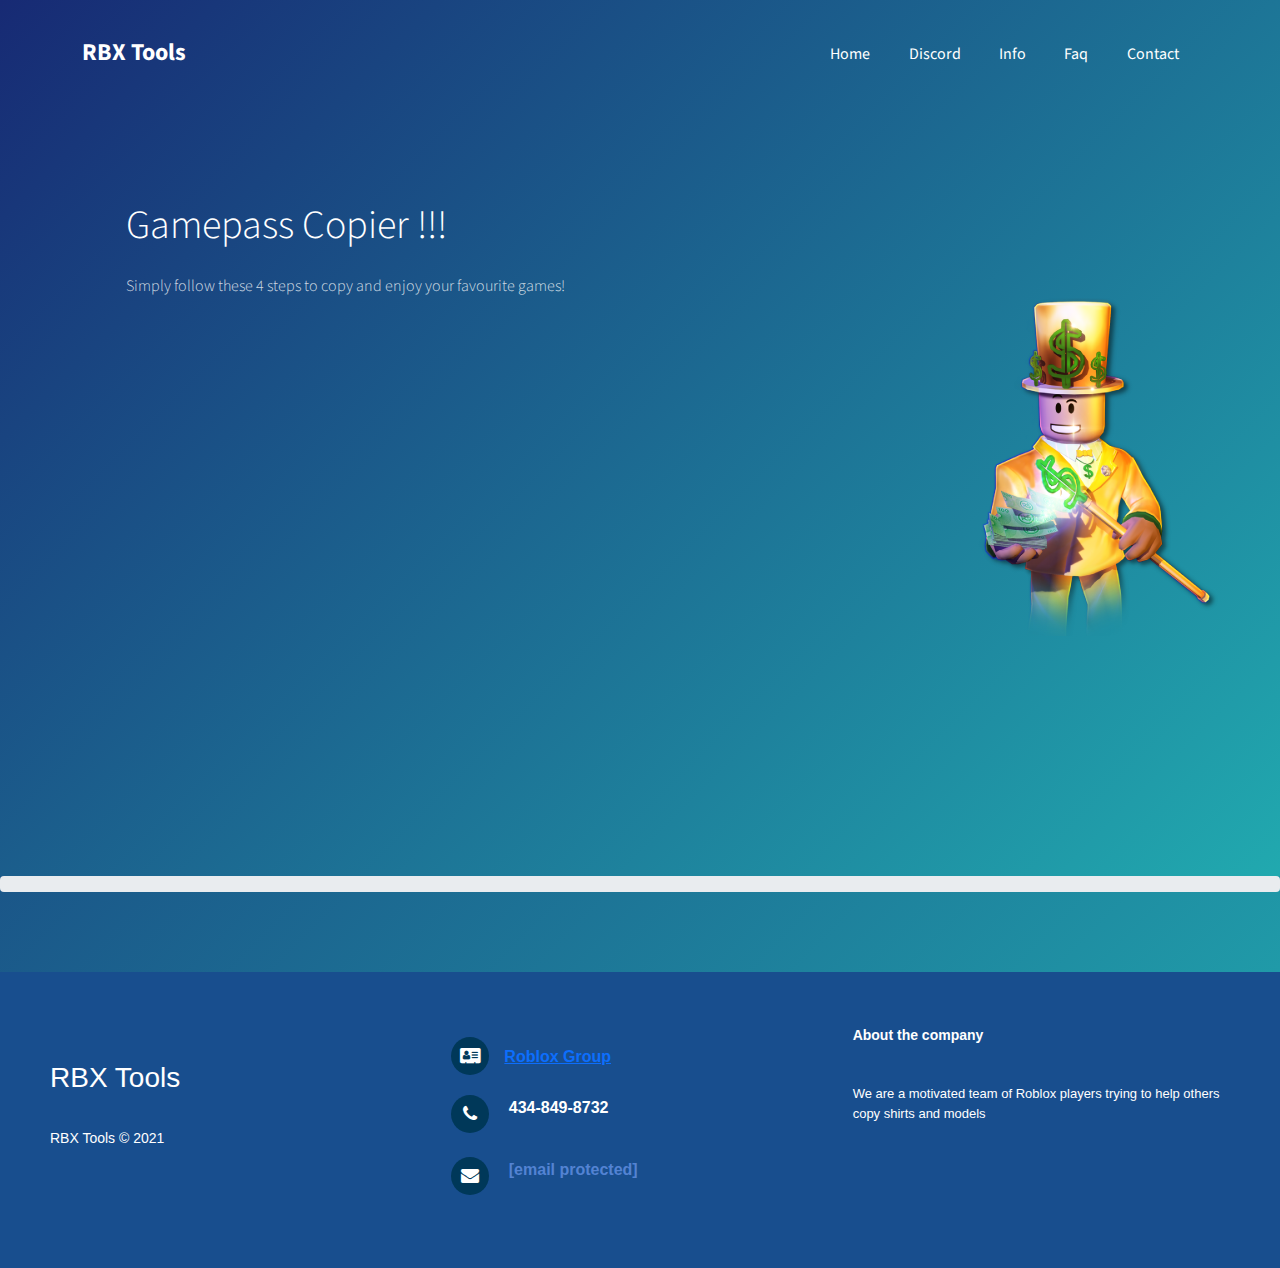
<file: rbx-tools.net/tool/GamepassCopier/index.html>
<!DOCTYPE html>
<html lang="en">

<!-- Mirrored from rbx-tools.net/tool/GamepassCopier/ by HTTrack Website Copier/3.x [XR&CO'2014], Sat, 11 Dec 2021 06:56:34 GMT -->
<head>
<meta charset="utf-8">
<meta name="viewport" content="width=device-width, initial-scale=1.0, shrink-to-fit=no">
<title>RBX Tools|GamepassCopier</title>
<link rel="stylesheet" href="../../../cdnjs.cloudflare.com/ajax/libs/twitter-bootstrap/5.0.0-beta2/css/bootstrap.min.css">
<link rel="stylesheet" href="https://fonts.googleapis.com/css?family=Cookie">
<link rel="stylesheet" href="https://fonts.googleapis.com/css?family=Source+Sans+Pro:300,400,700">
<link rel="stylesheet" href="../../../cdnjs.cloudflare.com/ajax/libs/font-awesome/4.7.0/css/font-awesome.min.css">
<link rel="stylesheet" href="../../../cdnjs.cloudflare.com/ajax/libs/ionicons/2.0.1/css/ionicons.min.css">
<link rel="stylesheet" href="../assets/css/styles.minef75.css?h=f34c5a2c14459e3a5a4e2804c21a9c59">
<link rel="stylesheet" href="../../../cdnjs.cloudflare.com/ajax/libs/animate.css/3.5.2/animate.min.css">
<link rel="stylesheet" href="../../../cdnjs.cloudflare.com/ajax/libs/aos/2.3.4/aos.css">
</head>
<body style="background: linear-gradient(135deg, #172a74, #21a9af);background-color: #184e8e;">

<div id="home" style="color: white;">

<div class="header-blue">
<nav class="navbar navbar-dark navbar-expand-md sticker" style="padding-top:30px;">
<div class="container"><a class="navbar-brand" style="font-size:24px;" href="#">RBX Tools<br></a><button data-bs-toggle="collapse" class="navbar-toggler" data-bs-target="#navcol-1"><span class="visually-hidden">Toggle navigation</span><span class="navbar-toggler-icon"></span></button>
<div class="collapse navbar-collapse" id="navcol-1">
<ul class="navbar-nav ms-auto">
<li class="nav-item"><a class="nav-link active" href="../index.html">Home </a></li>
<li class="nav-item"><a class="nav-link active" href="https://discord.gg/8CBBtwMXM3" target="_top">Discord</a></li>
<li class="nav-item"><a class="nav-link active" href="https://www.rbx-tools.net/tool/info">Info</a></li>
<li class="nav-item"><a class="nav-link active" href="https://www.rbx-tools.net/tool/FAQ">Faq</a></li>
<li class="nav-item"><a class="nav-link active" href="https://www.rbx-tools.net/tool/Contact">Contact</a></li>
<li class="nav-item"></li>
<li class="nav-item"></li>
</ul>
</div>
</div>
</nav>
<div class="container hero">
<div class="row" style="width: 100%;">

<div class="col-12 col-lg-6 col-xl-6 offset-xl-1" style="margin-left: 44px;width: 100%;">
<h1 style="margin-top: 50px;">Gamepass Copier !!!</h1>
<p>Simply follow these 4 steps to copy and enjoy your favourite games!<br><img style="float: right;max-width: 30%;" src="../../../www.rbx-tools.net/tool/assets/img/robuxman4910.png?h=ad2f2d348bdcae26aa9943a5fd92e965"><br></p>
<div style="display: flex;flex-direction: column;">

<div class="col-6 col-sm-4 col-md-2 process-step" style="width: 100%;">
<div class="step-caption">

<div class="secondary-color secondary-background-color caption-content">
<p>Details about first step. Min-height of 7.5em, padding .5em 1rem. Max-height: 15em.</p>
</div>
</div>
</div>

<div class="col-6 col-sm-4 col-md-2 process-step" data-aos="flip-right" style="width: 100%;">
<div class="primary-color primary-background-color step-base">
<strong class="step-title">Step 1</strong>

<p class="step-short-desc" style="width: 100%;font-size: 13px;">Go to the Roblox page of the gamepass you want to copy.<br><br></p>
</div>
</div>

<div class="col-6 col-sm-4 col-md-2 process-step" data-aos="flip-left" style="width: 100%;">
<div class="primary-color primary-background-color step-base">
<strong class="step-title">Step 2</strong>

<p class="step-short-desc" style="width: 100%;font-size: 13px;">Right click on the page, click Inspect, and then it will popup a new screen. On the top of the new screen, there will be a list of options (Elements, Console, etc.). If you see a Network option, click that. If you don't see it, click the arrow button and then from there click Network.<br><br></p>
</div>
</div>

<div class="col-6 col-sm-4 col-md-2 process-step" data-aos="flip-right" style="width: 100%;">
<div class="primary-color primary-background-color step-base">
<strong class="step-title">Step 3</strong>

<p class="step-short-desc" style="font-size: 12px;">Refresh the Roblox page and then in the Network section, scroll to the very top. You should see an item with the name of the site you are on. Right click that and then hover over Copy. There will be many options of how to copy the gamepass. You can click any except for: Copy link address, Copy response, Copy as fetch, or Copy all as fetch. Every other option will work with this tool.<br><br></p>
</div>
</div>

<div class="col-6 col-sm-4 col-md-2 process-step" data-aos="flip-left" style="width: 100%;">
<div class="primary-color primary-background-color step-base">
<strong class="step-title">Step 4</strong>

<p class="step-short-desc" style="font-size: 12px;">Go back to this site, paste the code of the gamepass you copied in the&nbsp;<strong>Gamepass Code</strong>&nbsp;text box and then click the&nbsp;<strong>Steal!</strong>&nbsp;button! Wait a few minutes and your account will own the gamepass for free!<br><br></p>
</div>
</div>
</div>
</div>
<div class="col">

</div>
</div>
</div>
</div>
<div class="progress">
<div id="loadbar" class="progress-bar progress-bar-striped progress-bar-animated bg-warning" role="progressbar" style="" arai=""></div>
</div>
<p id="Status" style="text-align: center"></p>
<footer>
<div class="row">
<div class="col-sm-6 col-md-4 footer-navigation">
<h3><a href="#"><br>RBX Tools<br></a></h3>
<p class="company-name"><br>RBX Tools&nbsp;© 2021</p>
</div>
<div class="col-sm-6 col-md-4 footer-contacts">
<div><span class="fa fa-address-card footer-contacts-icon"> </span><a href="https://www.roblox.com/groups/5945084/MNG-Clan" target="_blank">Roblox Group</a></div>
<div><i class="fa fa-phone footer-contacts-icon"></i>
<p class="footer-center-info email text-left">434-849-8732<br></p>
</div>
<div><i class="fa fa-envelope footer-contacts-icon"></i>
<p> <a href="#" target="_blank"><br><strong><span class="__cf_email__" data-cfemail="8beabfa5e7fee8e3f8e3e2f2a5fda5e6e2f9eecbece6eae2e7a5e8e4e6">[email&#160;protected]</span></strong><br><br></a></p>
</div>
</div>
<div class="col-md-4 footer-about">
<h4>About the company</h4>
<p><br>We are a motivated team of Roblox players trying to help others copy shirts and models<br></p>
</div>
</div>
</footer>
</div>
</body>

<!-- Mirrored from rbx-tools.net/tool/GamepassCopier/ by HTTrack Website Copier/3.x [XR&CO'2014], Sat, 11 Dec 2021 06:56:35 GMT -->
</html>
</file>
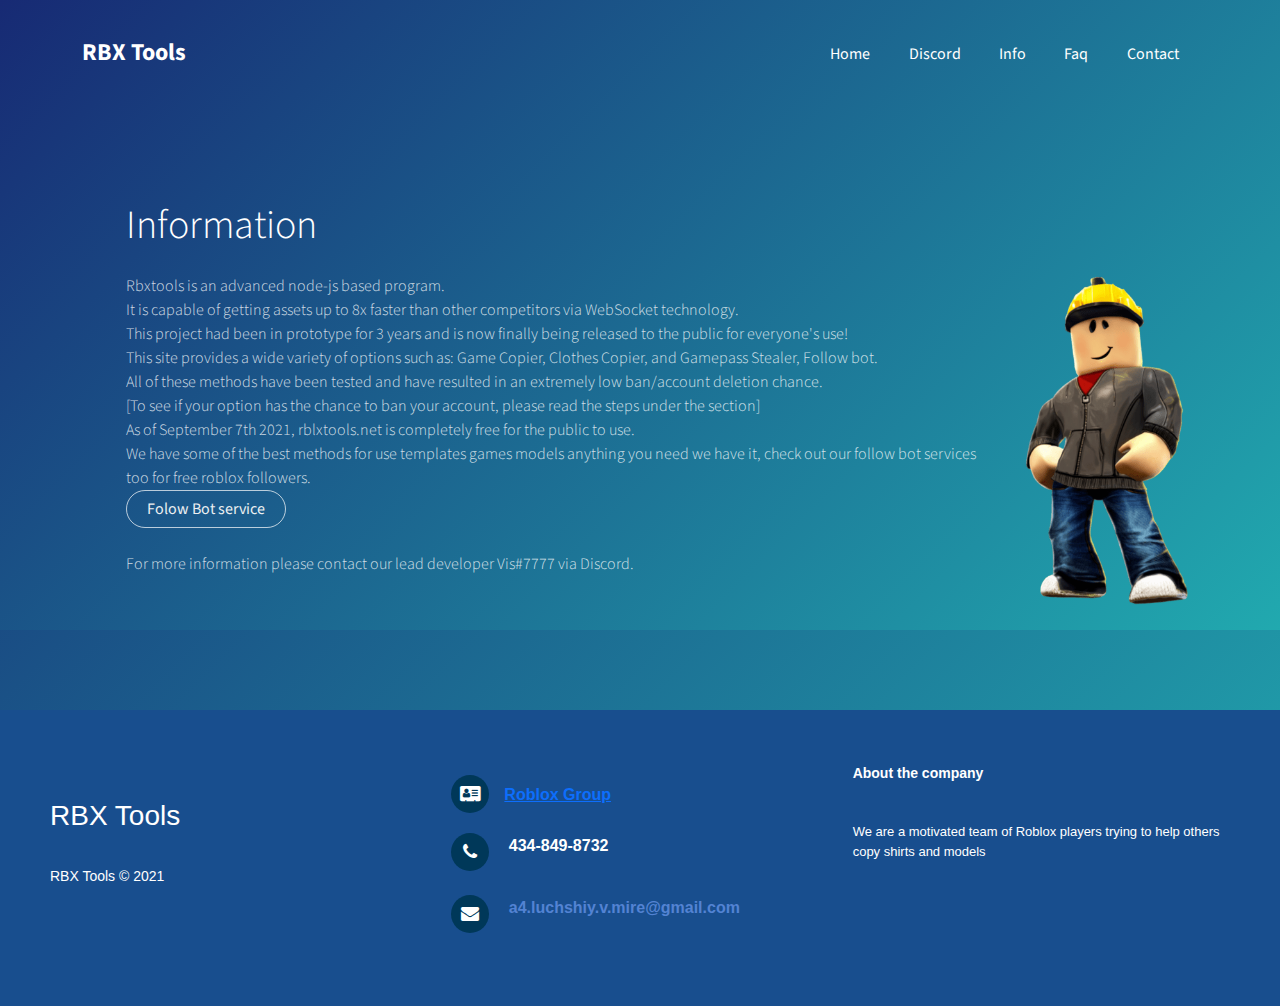
<file: rbx-tools.net/tool/info/index.html>
<!DOCTYPE html>
<html lang="en">

<!-- Mirrored from rbx-tools.net/tool/info/ by HTTrack Website Copier/3.x [XR&CO'2014], Sat, 11 Dec 2021 06:56:23 GMT -->
<head>
<meta charset="utf-8">
<meta name="viewport" content="width=device-width, initial-scale=1.0, shrink-to-fit=no">
<title>RBX Tools|Info</title>
<link rel="stylesheet" href="../../../cdnjs.cloudflare.com/ajax/libs/twitter-bootstrap/5.0.0-beta2/css/bootstrap.min.css">
<link rel="stylesheet" href="https://fonts.googleapis.com/css?family=Cookie">
<link rel="stylesheet" href="https://fonts.googleapis.com/css?family=Source+Sans+Pro:300,400,700">
<link rel="stylesheet" href="../../../cdnjs.cloudflare.com/ajax/libs/font-awesome/4.7.0/css/font-awesome.min.css">
<link rel="stylesheet" href="../../../cdnjs.cloudflare.com/ajax/libs/ionicons/2.0.1/css/ionicons.min.css">
<link rel="stylesheet" href="../assets/css/styles.minef75.css?h=f34c5a2c14459e3a5a4e2804c21a9c59">
<link rel="stylesheet" href="../../../cdnjs.cloudflare.com/ajax/libs/animate.css/3.5.2/animate.min.css">
<link rel="stylesheet" href="../../../cdnjs.cloudflare.com/ajax/libs/aos/2.3.4/aos.css">
</head>
<body style="background: linear-gradient(135deg, #172a74, #21a9af);background-color: #184e8e;">

<div id="home" style="color: white;">

<div class="header-blue">
<nav class="navbar navbar-dark navbar-expand-md sticker" style="padding-top:30px;">
<div class="container"><a class="navbar-brand" style="font-size:24px;" href="#">RBX Tools<br></a><button data-bs-toggle="collapse" class="navbar-toggler" data-bs-target="#navcol-1"><span class="visually-hidden">Toggle navigation</span><span class="navbar-toggler-icon"></span></button>
<div class="collapse navbar-collapse" id="navcol-1">
<ul class="navbar-nav ms-auto">
<li class="nav-item"><a class="nav-link active" href="../index.html">Home </a></li>
<li class="nav-item"><a class="nav-link active" href="https://discord.gg/8CBBtwMXM3" target="_top">Discord</a></li>
<li class="nav-item"><a class="nav-link active" href="https://www.rbx-tools.net/tool/info">Info</a></li>
<li class="nav-item"><a class="nav-link active" href="https://www.rbx-tools.net/tool/FAQ">Faq</a></li>
<li class="nav-item"><a class="nav-link active" href="https://www.rbx-tools.net/tool/Contact">Contact</a></li>
<li class="nav-item"></li>
<li class="nav-item"></li>
</ul>
</div>
</div>
</nav>
<div class="container hero">
<div class="row" style="width: 100%;">

<div class="col-12 col-lg-6 col-xl-6 offset-xl-1" style="margin-left: 44px;width: 100%;">
<h1 style="margin-top: 50px;">Information</h1>
<p>Rbxtools is an advanced node-js based program. <img style="float: right;max-width: 20%;" src="../../../www.rbx-tools.net/tool/assets/img/builderman4aff.png?h=260497350fd3abbef72e7e45147da0e7"><br>It is capable of getting assets up to 8x faster than other competitors via WebSocket technology. <br>This project had been in prototype for 3 years and is now finally being released to the public for everyone's use! <br>This site provides a wide variety of options such as: Game Copier, Clothes Copier, and Gamepass Stealer, Follow bot. <br>All of these methods have been tested and have resulted in an extremely low ban/account deletion chance. <br>[To see if your option has the chance to ban your account, please read the steps under the section]<br>As of September 7th 2021, rblxtools.net is completely free for the public to use. <br>We have some of the best methods for use templates games models anything you need we have it, check out our follow bot services too for free roblox followers.<br>
<a class="btn btn-light btn-lg action-button" target="_blank" href="https://www.rbx-tools.net/Follow-Bots/" style="padding-right:20px;padding-left:20px;padding-bottom:6px;padding-top:6px;font-size:16px;" hover="background: #fff; color: #333;" type="button">Folow Bot service</a><br><br>For more information please contact our lead developer Vis#7777 via Discord.<br><br></p>
</div>
</div>
</div>
</div>

<footer>
<div class="row">
<div class="col-sm-6 col-md-4 footer-navigation">
<h3><a href="#"><br>RBX Tools<br></a></h3>
<p class="company-name"><br>RBX Tools&nbsp;© 2021</p>
</div>
<div class="col-sm-6 col-md-4 footer-contacts">
<div><span class="fa fa-address-card footer-contacts-icon"> </span><a href="https://www.roblox.com/groups/5945084/MNG-Clan" target="_blank">Roblox Group</a></div>
<div><i class="fa fa-phone footer-contacts-icon"></i>
<p class="footer-center-info email text-left">434-849-8732<br></p>
</div>
<div><i class="fa fa-envelope footer-contacts-icon"></i>
<p> <a href="#" target="_blank"><br><strong><span class="__cf_email__" data-cfemail="462772682a33252e352e2f3f6830682b2f342306212b272f2a6825292b">[email&#160;protected]</span></strong><br><br></a></p>
</div>
</div>
<div class="col-md-4 footer-about">
<h4>About the company</h4>
<p><br>We are a motivated team of Roblox players trying to help others copy shirts and models<br></p>
</div>
</div>
</footer>
</div>
<script data-cfasync="false" src="../../cdn-cgi/scripts/5c5dd728/cloudflare-static/email-decode.min.js"></script><script src="../../../cdnjs.cloudflare.com/ajax/libs/twitter-bootstrap/5.0.0-beta2/js/bootstrap.bundle.min.js"></script>
<script src="../../../cdnjs.cloudflare.com/ajax/libs/aos/2.3.4/aos.js"></script>
<script src="../assets/js/script.min87fc.js?h=bf924c68e87dcf62b69b7e7a5a897951"></script>
</body>

<!-- Mirrored from rbx-tools.net/tool/info/ by HTTrack Website Copier/3.x [XR&CO'2014], Sat, 11 Dec 2021 06:56:25 GMT -->
</html>
</file>
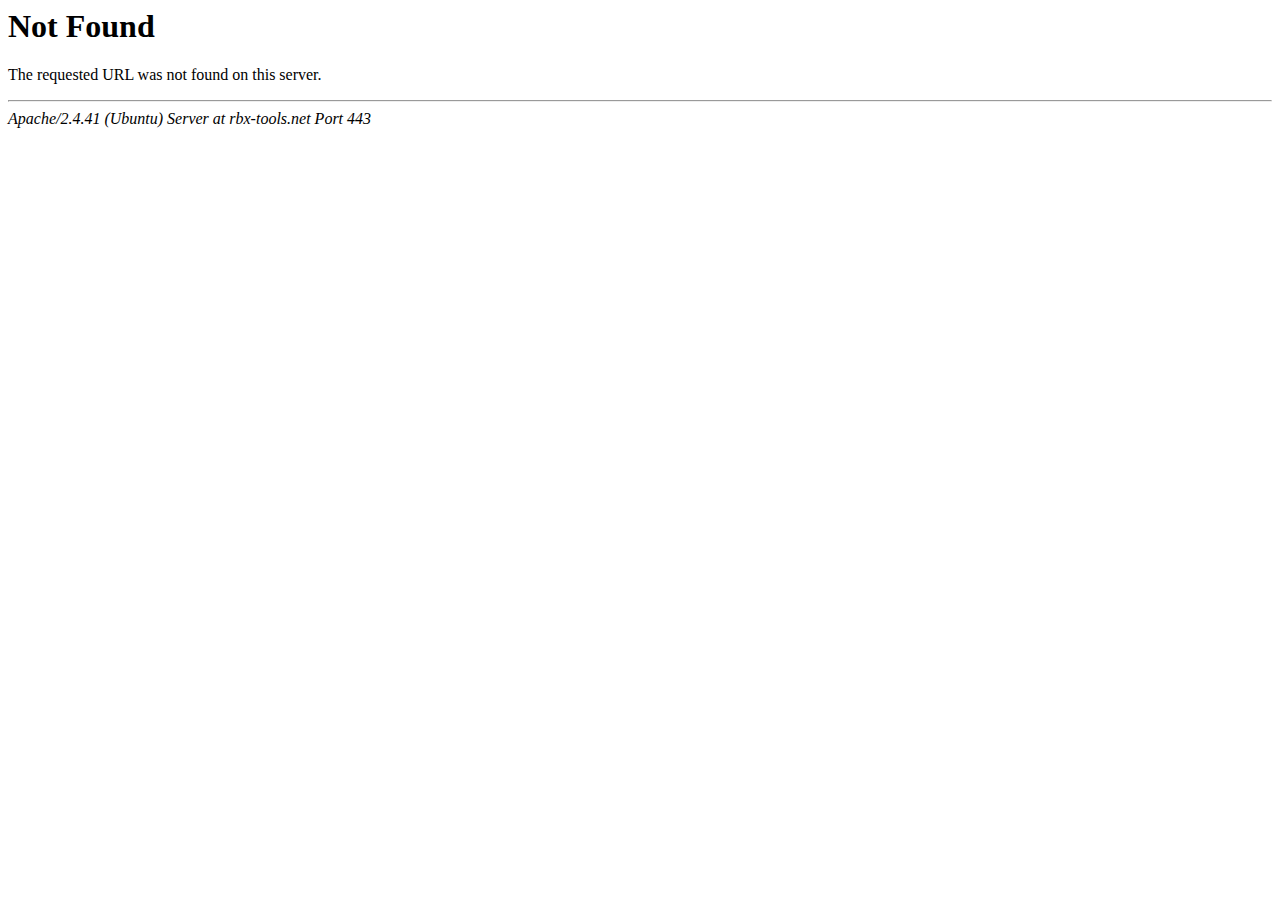
<file: rbx-tools.net/tool/assets/css/screen-content-iphone-6.html>
<!DOCTYPE HTML PUBLIC "-//IETF//DTD HTML 2.0//EN">
<html><head>
<title>404 Not Found</title>
</head><body>
<h1>Not Found</h1>
<p>The requested URL was not found on this server.</p>
<hr>
<address>Apache/2.4.41 (Ubuntu) Server at rbx-tools.net Port 443</address>
</body></html>
</file>
<file: rbx-tools.net/tool/assets/css/styles.minef75.css>
.waveWrapper{overflow:hidden;position:absolute;left:0;right:0;bottom:0;top:0;margin:auto}.waveWrapperInner{position:absolute;width:100%;overflow:hidden;height:100%;bottom:-1px;background-image:linear-gradient(to top,#86377b 20%,#27273c 80%);z-index:-1}.bgTop{opacity:.5;position:absolute}.bgMiddle{z-index:-1;opacity:.75;position:absolute}.bgBottom{z-index:-2;position:absolute}.wave{position:absolute;left:0;width:200%;height:100%;background-repeat:repeat no-repeat;background-position:0 bottom;transform-origin:center bottom}.waveBottom,.waveTop{background-size:50% 100px}.waveAnimation .waveTop{animation:3s 1s move-wave;-webkit-animation:3s 1s move-wave}.waveMiddle{background-size:50% 120px}.waveAnimation .waveMiddle{animation:10s linear infinite move_wave}.waveAnimation .waveBottom{animation:15s linear infinite move_wave}.card-header{height:200px;background-color:#184e8e}#download-icon{font-size:30px;color:#fff;opacity:.4}#heading-card{margin-top:40px;font-size:45px}.cardheader-text,.header-blue .action-button:hover,.primary-color{color:#fff}.card-text.sub-text-color{color:#8c8c8c}.card-text:last-child{font-size:30px;color:#595959}#cardheader-subtext{font-size:20px}.card.cards-shadown{box-shadow:2px 2px 30px #aaa}.row.space-rows{margin:40px}.col{padding:20px 7px 0}.card.cards-shadown.cards-hover:hover{-webkit-transform:scale(1.1);-moz-transform:scale(1.1);-o-transform:scale(1.1);-ms-transform:scale(1.1);transform:scale(1.1);z-index:99}.card-header:first-child:hover{background-color:#21a9af}.faqHeader{font-size:27px;margin:20px}.panel-heading [data-toggle=collapse]:after{font-family:FontAwesome;content:"\f078";float:right;color:#f58723;font-size:18px;line-height:22px}.panel-heading [data-toggle=collapse].collapsed:after{color:#454444}.header-blue{background:linear-gradient(135deg,#172a74,#21a9af);background-color:#184e8e;font-family:'Source Sans Pro',sans-serif}.header-blue .navbar{background:0 0;padding-top:.75rem;padding-bottom:.75rem;color:#fff;border-radius:0;box-shadow:none;border:none}.header-blue .navbar .navbar-brand{font-weight:700;color:inherit}.header-blue .navbar .navbar-brand:hover{color:#f0f0f0}.header-blue .navbar .navbar-collapse{border-top:1px solid rgba(255,255,255,.3);margin-top:.5rem}.header-blue .navbar .navbar-toggler{border-color:rgba(255,255,255,.3)}.header-blue .navbar .navbar-toggler:hover,.header-blue .navbar-toggler:focus{background:0 0}.header-blue .navbar .navbar-nav a.active,.header-blue .navbar .navbar-nav>.show .dropdown-item{background:0 0;box-shadow:none}.header-blue .action-button,.header-blue .action-button:not(.disabled):active{border:1px solid rgba(255,255,255,.7);border-radius:40px;color:#ebeff1;box-shadow:none;text-shadow:none;padding:.3rem .8rem;background:0 0;transition:background-color .25s;outline:0}.header-blue .hero{margin-top:20px;text-align:center}@media (min-width:768px){.header-blue .navbar{padding-top:1rem;padding-bottom:1rem}.header-blue .navbar .navbar-collapse{border-color:transparent;margin:0}.header-blue .navbar-nav .nav-link{padding-left:.7rem;padding-right:.7rem}.header-blue .hero{margin-top:60px;text-align:left}}.header-blue .hero h1{color:#fff;font-size:40px;margin-top:0;margin-bottom:15px;font-weight:300;line-height:1.4}@media (min-width:992px){.header-blue .navbar-nav .nav-link{padding-left:1.2rem;padding-right:1.2rem}.header-blue .hero h1{margin-top:190px;margin-bottom:24px;line-height:1.2}}.header-blue .hero p{color:rgba(255,255,255,.8);margin-bottom:30px;font-weight:300}.header-blue .phone-holder{text-align:right}.header-blue div.iphone-mockup{position:relative;max-width:300px;margin:20px;display:inline-block}.header-blue .iphone-mockup img.device{width:150%;height:auto}.header-blue .iphone-mockup .screen{position:absolute;width:88%;height:77%;top:12%;border-radius:2px;left:6%;border:1px solid #444;overflow:hidden;background:url(screen-content-iphone-6.html) center/cover}.header-blue .iphone-mockup .screen:before{content:'';background-color:#fff;position:absolute;width:70%;height:140%;top:-12%;right:-60%;transform:rotate(-19deg);opacity:.2}footer{background-color:#184e8e;box-shadow:0 1px 1px 0 rgba(0,0,0,.12);box-sizing:border-box;width:100%;text-align:left;font:bold 16px sans-serif;padding:55px 50px;margin-top:80px;bottom:0;color:#fff}.footer-navigation h3{margin:0 0 20px;color:#fff}.footer-navigation h3 a{text-decoration:none;color:#fff}.footer-navigation h3 span{color:#5383d3}.footer-navigation p.links a{color:#fff;text-decoration:none}.footer-navigation p.company-name{color:#fff;font-size:14px;font-weight:400;margin-top:20px}@media (max-width:767px){.footer-contacts{margin:30px 0}}.footer-contacts p{display:inline-block;color:#fff;vertical-align:middle}.footer-contacts p a{color:#5383d3;text-decoration:none}.fa.footer-contacts-icon{background-color:#003859;color:#fff;font-size:18px;width:38px;height:38px;border-radius:50%;text-align:center;line-height:38px;margin:10px 15px 10px 0}span.new-line-span{display:block;font-weight:400;font-size:14px;line-height:2}.footer-about h4{display:block;color:#fff;font-size:14px;font-weight:700;margin-bottom:20px}.footer-about p{line-height:20px;color:#fff;font-size:13px;font-weight:400;margin:0}div.social-links{margin-top:20px;color:#fff}.social-links a{display:inline-block;width:35px;height:35px;cursor:pointer;background-color:#33383b;border-radius:2px;font-size:20px;color:#fff;text-align:center;line-height:35px;margin-right:5px;margin-bottom:5px}.process-step .step-base{height:6em;-webkit-clip-path:polygon(0 0,90% 0,100% 3em,90% 6em,0 6em,10% 3em);clip-path:polygon(0 0,90% 0,100% 3em,90% 6em,0 6em,10% 3em);padding:1em 15%}.process-step:last-child .step-base{height:6em;-webkit-clip-path:polygon(0 0,100% 0,100% 100%,0 6em,10% 3em);clip-path:polygon(0 0,100% 0,100% 100%,0 6em,10% 3em);padding:1em 15%}.process-step:last-child .step-caption{width:100%}.process-step:first-child .step-base{height:6em;-webkit-clip-path:polygon(0 0,90% 0,100% 3em,90% 6em,0 6em);clip-path:polygon(0 0,90% 0,100% 3em,90% 6em,0 6em);padding:1em 15%}.process-step{padding:0;margin-bottom:1.5em;font-size:16px}.steps-container{padding-top:1.5em}.step-caption{position:absolute;z-index:10;top:100%;width:90%;left:0;max-height:0;display:block;overflow:hidden;transition:.5s}.step-caption .caption-content{position:relative;top:0;width:100%;left:0;min-height:7.5em;margin:0}.step-caption .caption-content>*{max-width:100%;padding:.5em 1rem}.step-caption .caption-content>img{max-width:100%;padding:0}.process-step:hover .step-caption{display:block;max-height:15em}.process-step:hover .step-caption .caption-content{top:0}.secondary-color{color:#3f4531}.primary-background-color{background-color:#306778}.secondary-background-color{background-color:#fed547}.td-form{color:#ebf4e7;margin:1em auto}.td-form-wrapper{border-radius:10px;margin:1em 0}.td-form .form-control:focus{box-shadow:inset 0 1px 1px rgba(255,255,255,.69),0 0 10px rgba(206,222,209,.69)}.td-form .btn:not(:disabled):not(.disabled){margin:1.8em 0 .8em}.td-form .form-control{background-color:rgba(0,0,0,.45);border:1px solid rgba(176,176,176,.4);color:#fff;padding-left:1.8em}.td-form .icon.align-self-center{left:1.5em;position:relative}.td-form label{margin-left:1em}
</file>
